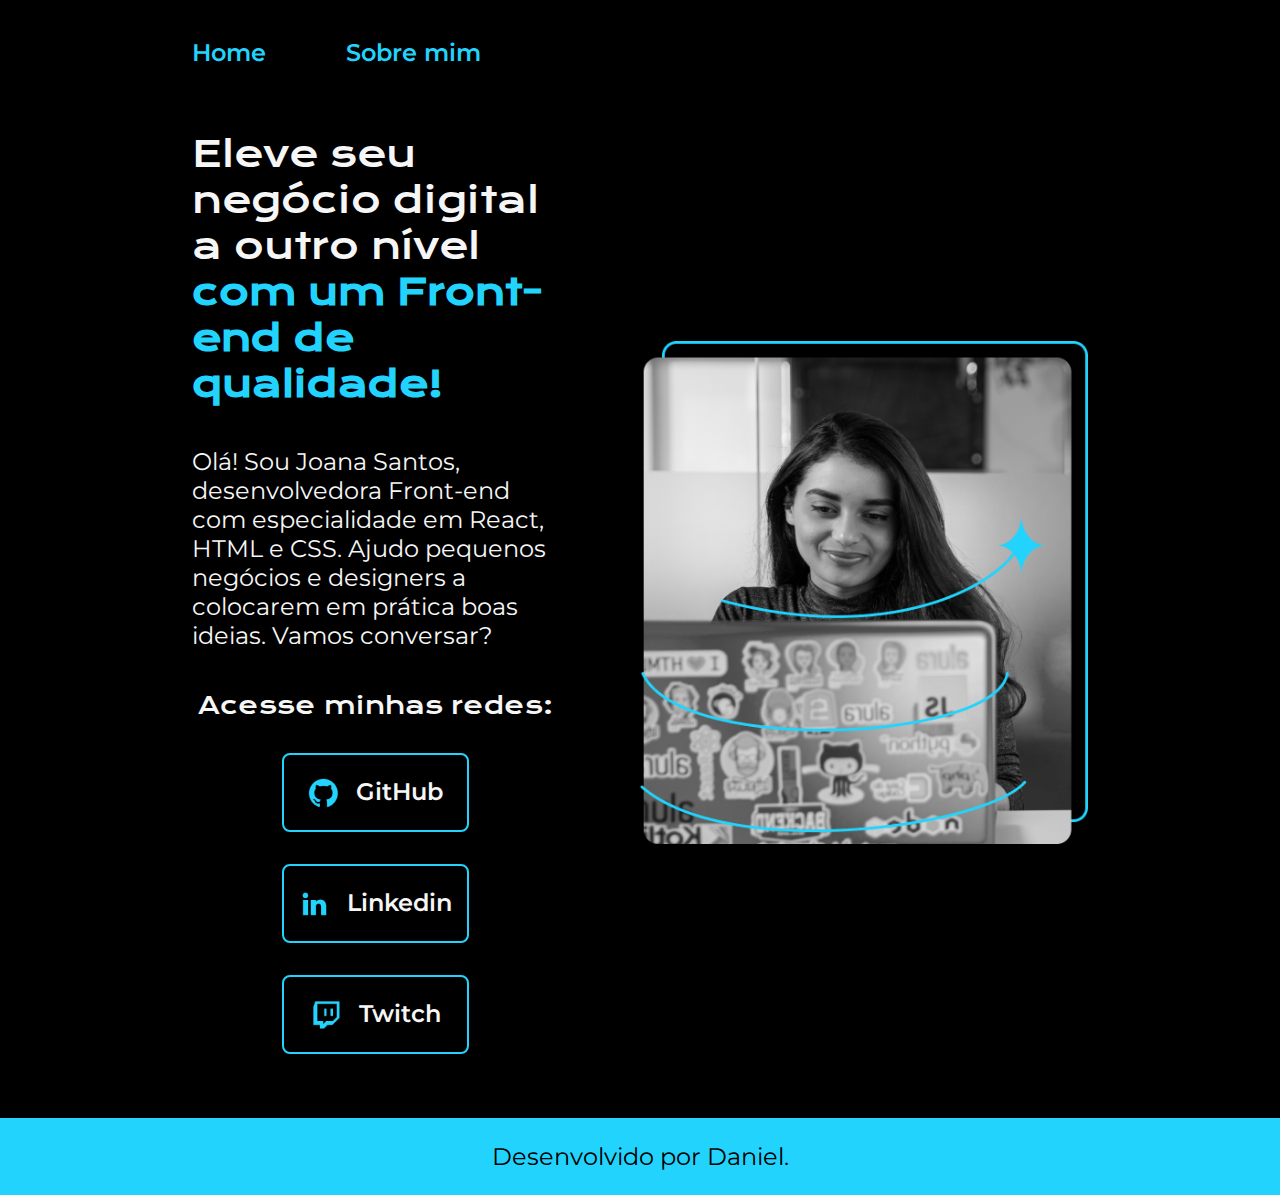
<file: index.html>
<!DOCTYPE html>
<html lang="pt-br">
<head>
    <meta charset="UTF-8">
    <meta http-equiv="X-UA-Compatible" content="IE=edge">
    <meta name="viewport" content="width=device-width, initial-scale=1.0">
    <title>Portfolio</title>
    <link rel="stylesheet" href="./styles/style.css">
</head>
<body>
    <header class="cabecalho">
        <nav class="cabecalho__menu">
            <a class="cabecalho__menu__link" href="index.html">Home</a>
            <a class="cabecalho__menu__link" href="about.html">Sobre mim</a>
        </nav>
    </header>
    <main class="apresentacao">
        <section class="apresentacao__conteudo">
            <h1 class="apresentacao__conteudo__titulo">Eleve seu negócio digital a outro nível <strong class="titulo-destaque">com um Front-end de qualidade!</strong></h1>
            <p class="apresentacao__conteudo__texto">Olá! Sou Joana Santos, desenvolvedora Front-end com especialidade em React, HTML e CSS. Ajudo pequenos negócios e designers a colocarem em prática boas ideias. Vamos conversar?</p>
            <div class="apresentacao__links">
                <h2 class="apresentacao__links__subtitulo">Acesse minhas redes:</h2>                
                <a class="apresentacao__links__navegacao" href="https://github.com/danielmontefusco13">
                    <img src="./assets/github.png" alt="Imagem GitHub">
                    GitHub
                </a>
                <a class="apresentacao__links__navegacao" href="https://linkedin.com/in/danielmontefusco13">
                    <img src="./assets/linkedin.png" alt="Imagem Linkedin">
                    Linkedin
                </a>
                <a class="apresentacao__links__navegacao" href="https://twitch.tv/danielmontefusco13">
                    <img src="./assets/twitch.png" alt="Imagem Twitch">
                    Twitch
                </a>
            </div>
        </section>
        <img class="apresentacao__imagem" src="./assets/Imagem.png" alt="Foto da Joana Santos programando">
    </main>
    <footer class="rodape">
        <p>Desenvolvido por Daniel.</p>
    </footer>        
</body>
</html>
</file>
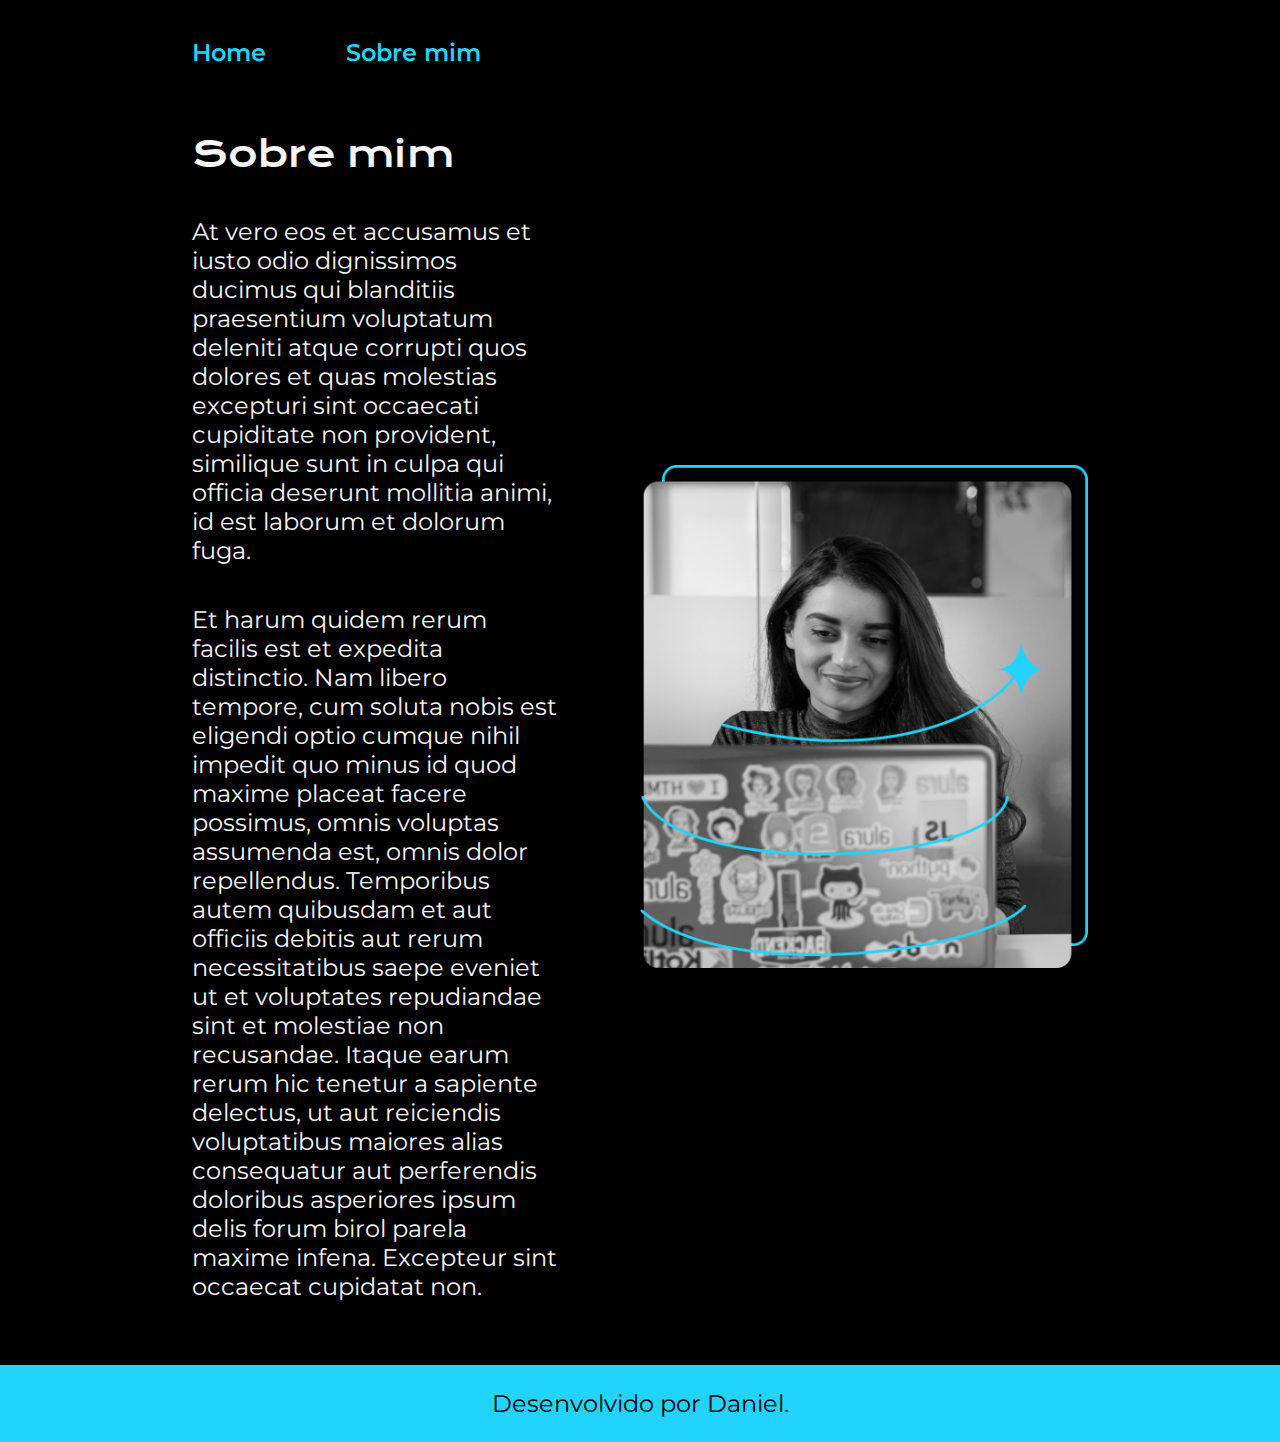
<file: about.html>
<!DOCTYPE html>
<html lang="pt-br">
<head>
    <meta charset="UTF-8">
    <meta http-equiv="X-UA-Compatible" content="IE=edge">
    <meta name="viewport" content="width=device-width, initial-scale=1.0">
    <title>Sobre mim</title>
    <link rel="stylesheet" href="./styles/style.css">
</head>
<body>
    <header class="cabecalho">
        <nav class="cabecalho__menu">
            <a class="cabecalho__menu__link" href="index.html">Home</a>
            <a class="cabecalho__menu__link" href="about.html">Sobre mim</a>
        </nav>
    </header>
    <main class="apresentacao">
        <section class="apresentacao__conteudo">
            <h1 class="apresentacao__conteudo__titulo">Sobre mim</h1>
            <p class="apresentacao__conteudo__texto">At vero eos et accusamus et iusto odio dignissimos ducimus qui blanditiis praesentium voluptatum deleniti atque corrupti quos dolores et quas molestias excepturi sint occaecati cupiditate non provident, similique sunt in culpa qui officia deserunt mollitia animi, id est laborum et dolorum fuga.</p>
            <p class="apresentacao__conteudo__texto">Et harum quidem rerum facilis est et expedita distinctio. Nam libero tempore, cum soluta nobis est eligendi optio cumque nihil impedit quo minus id quod maxime placeat facere possimus, omnis voluptas assumenda est, omnis dolor repellendus. Temporibus autem quibusdam et aut officiis debitis aut rerum necessitatibus saepe eveniet ut et voluptates repudiandae sint et molestiae non recusandae. Itaque earum rerum hic tenetur a sapiente delectus, ut aut reiciendis voluptatibus maiores alias consequatur aut perferendis doloribus asperiores ipsum delis forum birol parela maxime infena. Excepteur sint occaecat cupidatat non.
            </p>

        </section>
        <img class="apresentacao__imagem" src="./assets/Imagem.png" alt="Foto da Joana Santos programando">
    </main>
    <footer class="rodape">
        <p>Desenvolvido por Daniel.</p>
    </footer>
</body>
</html>
</file>
<file: styles/style.css>
@import url('https://fonts.googleapis.com/css2?family=Krona+One&family=Montserrat:wght@400;600&display=swap');

:root {
    --cor-primaria: #000000;
    --cor-secundaria: #F6F6F6;
    --cor-terciaria: #22D4FD;
    --cor-hover: #272727;

    --fonte-primaria: 'Krona One', sans-serif;
    --fonte-secundaria: 'Montserrat', sans-serif;

}

* {
    margin: 0;
    padding: 0;
}

body {
    /* height: 100vh; */
    box-sizing: border-box;    
    background-color: var(--cor-primaria);
    color: var(--cor-secundaria);
}

.cabecalho {
    padding: 3% 0% 0% 15%;
} 

.cabecalho__menu {
    display: flex;
    gap: 80px;
}

.cabecalho__menu__link {
    color: var(--cor-terciaria);
    font-size: 1.5rem;
    font-family: var(--fonte-secundaria);
    font-weight: 600;
    text-decoration: none;
}

.apresentacao {
    padding: 5% 15%;
    display: flex;
    align-items: center;
    justify-content: space-between;
    gap: 82px;
}

.apresentacao__conteudo {
    width: 50%;
    display: flex;
    flex-direction: column;
    gap: 40px;
}

.apresentacao__conteudo__titulo {
    font-size: 2.25rem;
    font-family: var(--fonte-primaria);
    font-weight: 400;
}

.titulo-destaque {
    color: var(--cor-terciaria);
}

.apresentacao__conteudo__texto {
    font-size: 1.5rem;
    font-family: var(--fonte-secundaria);
    font-weight: 400;
}

.apresentacao__links {
    display: flex;
    flex-direction: column;
    justify-content: space-between;
    align-items: center;
    gap: 32px;
}

.apresentacao__links__subtitulo {
    font-family: var(--fonte-primaria);
    font-weight: 400;
    font-size: 1.5rem;
}

.apresentacao__links__navegacao {
    display: flex;
    justify-content: center;
    gap: 16px;  
    border: 2px solid var(--cor-terciaria);
    /* background: var(--cor-terciaria); */
    width: 50%;
    text-align: center;    
    border-radius: 8px;
    font-size: 1.5rem;
    font-weight: 600;
    padding: 21.5px 0;
    text-decoration: none;
    color: var(--cor-secundaria);
    font-family: var(--fonte-secundaria);
}

.apresentacao__links__links:hover {
    background-color: var(--cor-hover);
}

.apresentacao__imagem {
    width: 50%;
}

.rodape {
    padding: 24px;
    color: var(--cor-primaria);
    background-color: var(--cor-terciaria);
    text-align: center;
    font-size: 1.5rem;
    font-family: var(--fonte-secundaria);
    font-weight: 400;
}

@media (max-width: 1200px) {
    .cabecalho {
        padding: 10%;
    }

    .cabecalho__menu {
        justify-content: center;
    }

    .apresentacao {
        flex-direction: column-reverse;
        padding: 5%;
    }
    
    .apresentacao__conteudo {
        width: auto;
    }
}
</file>
